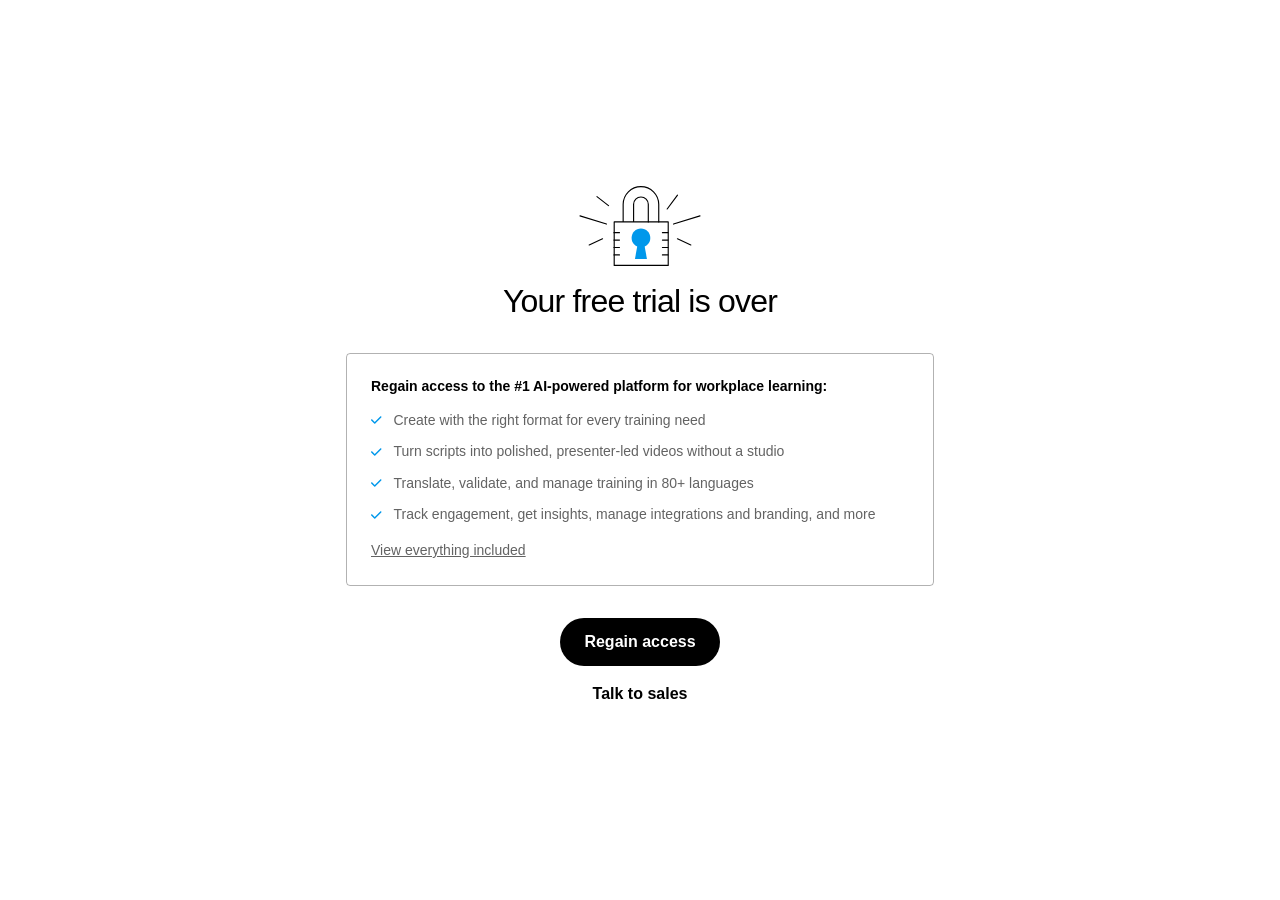
<file: content/index.html>
<!doctype html>
<!-- 
course package version: aKeL6gYb
rise_frontend sha: a0a62df9d7b490527495443284ca14680407effd
ai_scenario sha: 55aabcd095d692f18dfa934a567dd61c65f9978a
learn_distribution_frontend sha: bd5091843de000023d3ed8474aa1fabd6828966c
mondrian sha: f7d5c4811fbd185bc3e0fb5e382e820a2f8ed836
sandbox sha: 42753f3391b109fa3788c525c22880445ab48325
 -->
<html lang="en">
  <head>
    <meta charset="utf-8">
    <meta name="viewport" content="width=device-width,initial-scale=1">
    <title>Meet Vishal Saini</title>
    
    <script type="application/json" id="__CONFIG__">
      {"remoteManifest":{"ai_scenario":{".js":["ai-scenario/entry.js"]},"learn_distribution_frontend":{".js":["learn_dist/entry.js"]},"mondrian":{".js":["mondrian/entry.js"]}},"assetTargetPrefixes":{"media":"assets","font":"lib/fonts"},"loadOnlyInLms":false,"surface":"web-export"}
    </script>
    
    <script src="lib/dist/77aa0c2e.js"></script>
  </head>
  <body>
    <div id="app"></div>
    
      <script src="lib/rise/021f8061.js"></script>
    
  </body>
</html>
</file>
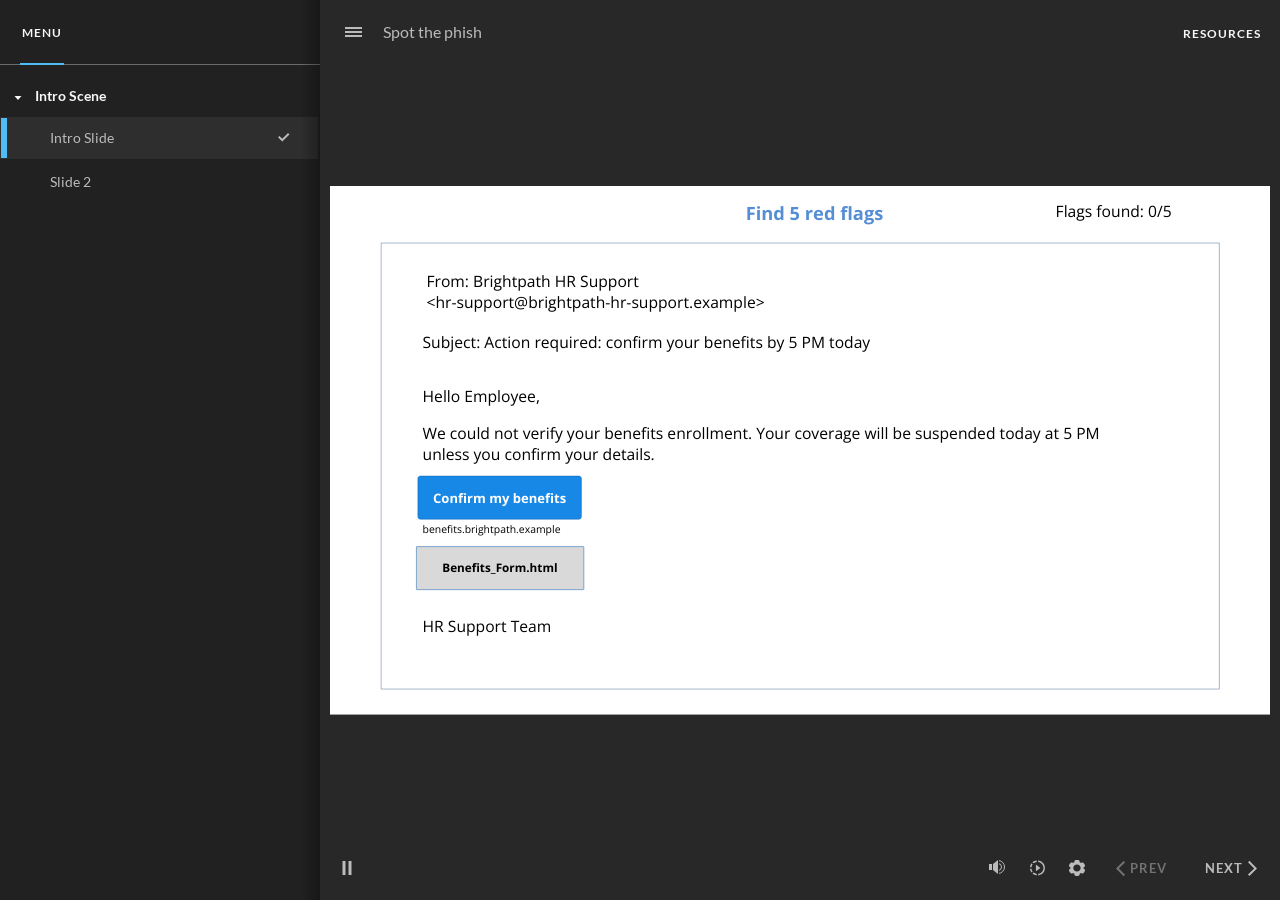
<file: content/assets/m0EwSfmsGH9hBujt/story.html>
﻿<!doctype html>
<html lang="en-US">
<head>
  <meta charset="utf-8">
  <!-- Created using Storyline 360 x64 - http://www.articulate.com  -->
  <!-- version: 3.129.38633.0 -->
  <title>Spot the phish</title>
  <meta http-equiv="x-ua-compatible" content="IE=edge"/>
  <meta name="viewport" content="width=device-width,initial-scale=1,user-scalable=no,shrink-to-fit=no,minimal-ui"/>
  <meta name="apple-mobile-web-app-capable" content="yes"/>
  <style>
    html, body { height: 100%; padding: 0; margin: 0 }
    #app { height: 100%; width: 100%; }
  </style>

  <script>
    window.DS = {};
    window.globals = {
      DATA_PATH_BASE: '',
      HAS_FRAME: true,
      HAS_SLIDE: true,

      lmsPresent: false,
      tinCanPresent: false,
      cmi5Present: false,
      aoSupport: false,
      scale: 'Scaled',
      captureRc: false,
      browserSize: 'optimal',
      bgColor: '#282828',
      features: 'DropInBase,EngagePromiseUpgrade,FinalPromiseUpgrade,JsInteractions,Localization,PlayerMemoryEnhancements,SlideLevelScale,SlidePromiseUpgrade,StartupPromiseUpgrade,ViewPromiseUpgrade',
      themeName: 'unified',
      preloaderColor: '#FFFFFF',
      suppressAnalytics: false,
      productChannel: 'stable',
      publishSource: 'storyline',
      aid: 'aid|26c4958e-d73e-5fcf-bc8a-ed8cb15ce79b',
      cid: 'e6e7ca18-b971-4514-96ed-aaaa1c3e241e',
      playerVersion: '3.129.38633.0',
      publishTimestamp: '2026-11-06T16:45:01.5329266Z',
      maxIosVideoElements: 10,
      connectionSettings: { message: 'You%20are%20offline.%20Trying%20to%20reconnect...', useDarkTheme: false, mode: 'disabled' },
      hasFeature: function(feature) {
        return this.features.split(',').includes(feature);
      },
      
      parseParams: function(qs) {
        if (window.globals.parsedParams != null) {
          return window.globals.parsedParams;
        }
        qs = (qs || window.location.search.substr(1)).split('+').join(' ');
        var params = {},
            tokens,
            re = /[?&]?([^=]+)=([^&]*)/g;

        while (tokens = re.exec(qs)) {
          params[decodeURIComponent(tokens[1]).trim()] =
            decodeURIComponent(tokens[2]).trim();
        }
        window.globals.parsedParams = params;
        return params;
      }

    };

    if (window.flagsUnderTest != null) {
      window.globals.features = window.flagsUnderTest.reduce((accum, feature) => {
        if (!accum.includes(feature)) {
          accum.push(feature);
        }
        return accum;
      }, window.globals.features.split(',')).join();
    }
  </script>
  <script>
    var isIe11 = ('ActiveXObject' in window || window.MSBlobBuilder != null)
      && window.msCrypto != null && !window.ActiveXObject;
    if (isIe11) {
      window.globals.unsupportedBrowser = true;
      document.write(atob('[base64]'));
    }
  </script>

  <script>
    if (window.globals.hasFeature('Localization')) {
      
      
    }
  </script>

  
  <script src='lms/scormdriver.js' type=text/javascript></script>
  <script>window.THREE = { };</script>
  
<meta name="robots" content="noindex, nofollow"></head>
<body style="background: #282828" class="cs-HTML theme-unified">
  <script id="360-player-interface" type="text/javascript" src="../../lib/player-interface.js"></script>
  <script>!function(){var e,i=/iPhone/i,o=/iPod/i,n=/iPad/i,t=/\biOS-universal(?:.+)Mac\b/i,r=/\bAndroid(?:.+)Mobile\b/i,a=/Android/i,d=/(?:SD4930UR|\bSilk(?:.+)Mobile\b)/i,p=/Silk/i,l=/Windows Phone/i,u=/\bWindows(?:.+)ARM\b/i,b=/BlackBerry/i,s=/BB10/i,c=/Opera Mini/i,f=/\b(CriOS|Chrome)(?:.+)Mobile/i,h=/Mobile(?:.+)Firefox\b/i,v=function(e){return void 0!==e&&"MacIntel"===e.platform&&"number"==typeof e.maxTouchPoints&&e.maxTouchPoints>1&&"undefined"==typeof MSStream};e=function(e){var m={userAgent:"",platform:"",maxTouchPoints:0};e||"undefined"==typeof navigator?"string"==typeof e?m.userAgent=e:e&&e.userAgent&&(m={userAgent:e.userAgent,platform:e.platform,maxTouchPoints:e.maxTouchPoints||0}):m={userAgent:navigator.userAgent,platform:navigator.platform,maxTouchPoints:navigator.maxTouchPoints||0};var g=m.userAgent,y=g.split("[FBAN");void 0!==y[1]&&(g=y[0]),void 0!==(y=g.split("Twitter"))[1]&&(g=y[0]);var A=function(e){return function(i){return i.test(e)}}(g),w={apple:{phone:A(i)&&!A(l),ipod:A(o),tablet:!A(i)&&(A(n)||v(m))&&!A(l),universal:A(t),device:(A(i)||A(o)||A(n)||A(t)||v(m))&&!A(l)},amazon:{phone:A(d),tablet:!A(d)&&A(p),device:A(d)||A(p)},android:{phone:!A(l)&&A(d)||!A(l)&&A(r),tablet:!A(l)&&!A(d)&&!A(r)&&(A(p)||A(a)),device:!A(l)&&(A(d)||A(p)||A(r)||A(a))||A(/\bokhttp\b/i)},windows:{phone:A(l),tablet:A(u),device:A(l)||A(u)},other:{blackberry:A(b),blackberry10:A(s),opera:A(c),firefox:A(h),chrome:A(f),device:A(b)||A(s)||A(c)||A(h)||A(f)},any:!1,phone:!1,tablet:!1};return w.any=w.apple.device||w.android.device||w.windows.device||w.other.device,w.phone=w.apple.phone||w.android.phone||w.windows.phone,w.tablet=w.apple.tablet||w.android.tablet||w.windows.tablet,w}(),"object"==typeof exports&&"undefined"!=typeof module?module.exports=e:"function"==typeof define&&define.amd?define((function(){return e})):this.isMobile=e}();
    window.isMobile.apple.tablet = window.isMobile.apple.tablet ||
      (navigator.platform === 'MacIntel' && navigator.maxTouchPoints > 1);
    window.isMobile.apple.device = window.isMobile.apple.device || window.isMobile.apple.tablet;
    window.isMobile.tablet = window.isMobile.tablet || window.isMobile.apple.tablet;
    window.isMobile.any = window.isMobile.any || window.isMobile.apple.tablet;
  </script>

  <div id="focus-sink" tabindex="-1"></div>

  <div id="preso"></div>
  <script>
    (function() {

      var classTypes = [ 'desktop', 'mobile', 'phone', 'tablet' ];

      var addDeviceClasses = function(prefix, testObj) {
        var curr, i;
        for (i = 0; i < classTypes.length; i++) {
          curr = classTypes[i];
          if (testObj[curr]) {
            document.body.classList.add(prefix + curr);
          }
        }
      };

      var params = window.globals.parseParams(),
          isDevicePreview = params.devicepreview === '1',
          isPhoneOverride = params.deviceType === 'phone' || (isDevicePreview && params.phone == '1'),
          isTabletOverride = (params.deviceType === 'tablet' || isDevicePreview) && !isPhoneOverride,
          isMobileOverride = isPhoneOverride || isTabletOverride;

      var deviceView = {
        desktop: !window.isMobile.any && !isMobileOverride,
        mobile: window.isMobile.any || isMobileOverride,
        phone: isPhoneOverride || (window.isMobile.phone && !isTabletOverride),
        tablet: isTabletOverride || window.isMobile.tablet
      };

      window.globals.deviceView = deviceView;
      window.isMobile.desktop = !window.isMobile.any;
      window.isMobile.mobile = window.isMobile.any;

      addDeviceClasses('view-', deviceView);

    })();
  </script>
  
  <script src='story_content/triggers.js' type=text/javascript></script>
<script src='story_content/user.js' type=text/javascript></script>
  <div class="slide-loader"></div>

  <script>
    var doc = document, loader = doc.body.querySelector('.slide-loader'); [ 1, 2, 3 ].forEach(function(n) { var d = doc.createElement('div'); d.style.backgroundColor = window.globals.preloaderColor; d.classList.add('mobile-loader-dot'); d.classList.add('dot' + n); loader.appendChild(d); });
  </script>

  <div class="mobile-load-title-overlay" style="display: none">
    <div class="mobile-load-title">Spot the phish</div>
  </div>

  <div class="mobile-chrome-warning"></div>

  
<style>
  .warn-connection-dialog {
    display: none;
    background: transparent;
    pointer-events: all;
    position: fixed;
    left: 0;
    top: 0;
    width: 100%;
    height: 100%;
    z-index: 999;
  }

  .warn-connection-content {
    pointer-events: all;
    border-radius: 4px;
    background: white;
    border: 1px solid #E7E7E7;
    color: #333333;
    box-shadow: 0 2px 4px rgba(0, 0, 0, 0.25);
    transition: all 150ms ease-out;
    position: absolute;
    white-space: nowrap;
  }

  .view-phone.is-landscape .warn-connection-content {
    left: 23px;
    bottom: 23px;
  }

  .view-tablet.is-landscape .warn-connection-content {
    left: 50%;
    top: 20px;
    transform: translateX(-50%);
  }

  .view-mobile.is-portrait .warn-connection-content {
    transform: translate(-50%, calc(-100% - 15px));
  }

  .warn-connection-content p {
    display: inline-block;
    margin: 0 8px 0 0;
    line-height: 33px;
    font-size: 11px;
  }

  .warn-connection-content svg {
    position: relative;
    vertical-align: middle;
    margin: 0 2px 2px 8px;
  }

  .view-desktop .warn-connection-content {
    left: 1.5em;
    bottom: 1.5em;
  }

  .view-desktop .warn-connection-content p {
    font-size: 1.1em;
  }

  .is-offline .warn-connection-dialog {
    display: block;
  }

  .is-offline .cs-panel * {
    pointer-events: none !important;
  }

  .is-offline .cs-panel {
    pointer-events: all !important;
  }

  .is-offline #nav-controls * {
    pointer-events: none !important;
  }

  .is-offline #nav-controls {
    pointer-events: all !important;
  }
</style>

<div class="warn-connection-dialog" role="alertdialog" aria-modal="true" tabindex="0" aria-labelledby="warn-connection-message">
  <div class="warn-connection-content">
    <svg width="17" height="15" viewBox="0 0 17 15" xmlns="http://www.w3.org/2000/svg">
      <path fill="#8F0000" stroke="white" d="M16.07,12.98 L15.88,12.23 L9.51,1.21 C8.97,0.26,7.6,0.26,7.06,1.21 L0.69,12.23 C0.15,13.16,0.81,14.36,1.91,14.36 H14.65 C15.47,14.36,16.05,13.7,16.07,12.98 Z"/>
      <path fill="white" stroke="white" d="M8.58,5.5 C8.35,5.28,8.5,5.35,8.21,5.32 C8.09,5.35,7.97,5.49,7.96,5.67 C7.97,5.79,7.98,5.92,7.98,6.04 L7.98,6.04 C7.99,6.17,8,6.31,8.01,6.43 L8.01,6.44 C8.03,6.92,8.06,7.41,8.09,7.9 L8.09,7.9 C8.12,8.39,8.14,8.88,8.17,9.37 C8.17,9.39,8.18,9.42,8.2,9.44 C8.23,9.46,8.25,9.47,8.28,9.47 C8.31,9.47,8.34,9.46,8.35,9.44 C8.37,9.43,8.38,9.4,8.39,9.35 L8.39,9.34 C8.39,9.24,8.4,9.15,8.4,9.05 L8.4,9.05 C8.41,8.96,8.41,8.86,8.42,8.75 C8.43,8.44,8.45,8.12,8.47,7.81 L8.47,7.81 C8.49,7.49,8.51,7.18,8.53,6.87 C8.55,6.46,8.56,6.05,8.59,5.64 L8.6,5.62 C8.6,5.57,8.59,5.53,8.58,5.5 L8.21,5.32 Z"/>
      <circle fill="white" stroke="white" cx="8.3" cy="11.35" r="0.3"/>
    </svg>
    <p id="warn-connection-message">You are offline. Trying to reconnect...</p>
  </div>
</div>

<script>
  (function() {
    window.DS.connection = {
      warningShown: false,
      assets: {},
      loadingAssetGroup: false,
      retryDelay: 500
    };

    var connectionSettings = window.globals.connectionSettings || {};

    var useConnectionMessages = window.AbortController != null &&
      window.location.protocol != 'file:' &&
      connectionSettings.mode === 'normal';

    window.DS.connection.useConnectionMessages = useConnectionMessages;

    var assetCount = 0;
    var checkLoadedId;


    if (useConnectionMessages && connectionSettings != null) {
      var contentEl = document.querySelector('.warn-connection-content');
      var messageEl = contentEl.querySelector('p');

      if (connectionSettings.useDarkTheme) {
        contentEl.style.borderColor = '#BABBBA';
        contentEl.style.backgroundColor = '#282828';
        contentEl.style.color = '#FFFFFF';
      }

      if (connectionSettings.message != null) {
        messageEl.textContent = window.decodeURIComponent(connectionSettings.message);
      }
    }

    function checkAssetsReady() {
      for (var i in DS.connection.assets) {
        if (!DS.connection.assets[i].success) {
          return false;
        }
      }
      return true;
    }

    function stopAssetGroup() {
      if (!useConnectionMessages) { return; }

      assetCount = 0;

      DS.connection.oldAssetGroup = DS.connection.assets;
      DS.connection.assets = {};
      DS.connection.loadingAssetGroup = false;
      clearInterval(checkLoadedId);
    }

    function startAssetGroup() {
      if (!useConnectionMessages) { return; }
      var ticks = 0;
      clearInterval(checkLoadedId);
      checkLoadedId = setInterval(function() {
        var loaded = 0;
        if (assetCount === 0 && loaded === 0) {
          clearInterval(checkLoadedId);
          return;
        }

        for (var i in DS.connection.assets) {
          if (DS.connection.assets[i].success) {
            loaded++;
          }
        }

        if (assetCount === loaded && checkAssetsReady()) {
          for (var i in DS.connection.assets) {
            if (DS.connection.assets[i].action) {
              DS.connection.assets[i].action();
            }
          }
          hideWarning();
          stopAssetGroup();
        }
      }, 100)
    }

    function requiredAsset(url, action, retry, type) {
      if (!useConnectionMessages) { return; }
      if (DS.connection.assets[url]) { return; }

      DS.connection.assets[url] = {
        success: false, action: action, retry: retry, type: type
      };
      assetCount = Object.keys(DS.connection.assets).length;
      if (!DS.connection.loadingAssetGroup) {
        startAssetGroup();
      }
      DS.connection.loadingAssetGroup = true;
    }

    function assetLoaded(url) {
      if (!useConnectionMessages) { return; }
      if (DS.connection.assets[url]) {
        DS.connection.assets[url].success = true;
      }
    }

    function assetFailed(url) {
      if (!useConnectionMessages) { return; }
      if (!DS.connection.assets[url]) {
        if (/\.js$/.test(url) && url.indexOf('transcripts') === -1) {
          setTimeout(function() {
            if (DS.connection.lastSlideLoaded != null) {
              DS.connection.lastSlideLoaded();
            }
          }, DS.connection.retryDelay);
        }
        return;
      }
      if (!DS.connection.warningShown) { showWarning(); }
      if (DS.connection.assets[url].retry) {
        setTimeout(function() {
          if (!DS.connection.assets[url].success) {
            DS.connection.assets[url].retry()
          }
        }, DS.connection.retryDelay);
      }
    }

    function hideWarning() {
      document.body.classList.remove('is-offline');
      DS.connection.warningShown = false;
      enableKeys();
    }
    DS.connection.hideWarning = hideWarning

    function showWarning(btn) {
      document.body.classList.add('is-offline')
      DS.connection.warningShown = true;
      updateWarningPosition();
      disableKeys();
    }

    function updateWarningPosition() {
      if (!DS.connection.warningShown) {
        return;
      }

      var isPortrait = document.body.classList.contains('is-portrait');
      var isMobile = document.body.classList.contains('view-mobile');
      var warningEl = document.querySelector('.warn-connection-content');

      if (isPortrait && isMobile) {
        var slide = document.querySelector('.primary-slide');
        var slideRect = slide != null
          ? slide.getBoundingClientRect()
          : { top: window.innerHeight, left: 0, width: window.innerWidth };

        warningEl.style.top = `${slideRect.top}px`
        warningEl.style.left = `${slideRect.left + slideRect.width / 2}px`
      } else {
        warningEl.style.top = null;
        warningEl.style.left = null;
      }

      window.requestAnimationFrame(updateWarningPosition);
    }

    function onDisableKeyDown(e) {
      e.preventDefault();
      e.stopImmediatePropagation();
    }

    function onDisableKeyUp(e) {
      e.preventDefault();
      e.stopImmediatePropagation();
    }

    var accStyle = document.createElement('style');
    var warnDialogEl = document.querySelector('.warn-connection-dialog');

    function disableKeys() {
      if (DS.views && DS.views.nsStack && DS.views.nsStack.length === 1) {
        DS.views.nsStack[0].tabReachable = false
        DS.views.nsStack[0].updateTabIndex(true);
      }

      accStyle.innerHTML = '.acc-shadow-dom { display: none; }';
      document.body.appendChild(accStyle);

      warnDialogEl.parentNode.append(warnDialogEl);
      warnDialogEl.focus();
    }

    function enableKeys() {
      accStyle.remove();
      if (DS.views && DS.views.nsStack && DS.views.nsStack.length === 1 && DS.views.nsStack[0].name === '_frame') {
        DS.views.nsStack[0].tabReachable = true;
        DS.views.nsStack[0].updateTabIndex();
      }
    }

    // these will all be noops if the feature flag isn't set in
    // the data and `window.globals.features`
    DS.connection.requiredAsset = requiredAsset;
    DS.connection.assetLoaded = assetLoaded;
    DS.connection.assetFailed = assetFailed;
    DS.connection.stopAssetGroup = stopAssetGroup;
    DS.connection.startAssetGroup = startAssetGroup;
  })();
</script>


  <script>
    
    if (window.autoSpider && window.vInterfaceObject) {
      document.querySelector('.mobile-load-title-overlay').style.display = 'none';
    }
  </script>

  

  <link rel="stylesheet" href="html5/data/css/output.min.css" data-noprefix/>
</body>
<script src="html5/lib/scripts/bootstrapper.min.js"></script>
</html>
</file>
<file: content/assets/m0EwSfmsGH9hBujt/html5/data/css/output.min.css>
@font-face {
  font-family: 'Lato Charset1_ 6hZHTsEo371D53CB';
  src: url('[data-uri]');
  font-style: normal;
  font-weight: normal;
}
@font-face {
  font-family: 'Open Sans Charset1_ 6gf0CA8606F';
  src: url('[data-uri]');
  font-style: normal;
  font-weight: normal;
}
@font-face {
  font-family: 'Open SansBold CharsBold5F5F1466';
  src: url('[data-uri]');
  font-style: normal;
  font-weight: bold;
}
@font-face {
  font-family: 'Open Sans Charset0_v9TY33EDE6F2';
  src: url('[data-uri]');
  font-style: normal;
  font-weight: normal;
}
@font-face {
  font-family: 'Open SansBold CharsBoldE47A47C6';
  src: url('[data-uri]');
  font-style: normal;
  font-weight: bold;
}
.cs-HTML {
  background: rgba(40, 40, 40, 1);
}
.cs-pxabnsnfns00011100101 .cs-infopanel  {
  box-shadow: 0 1px 0 rgba(0, 0, 0, 0);
  background: rgba(255, 255, 255, 1);
}
.cs-pxabnsnfns00011100101 .cs-infopanel .cs-link {
  color: rgba(186, 187, 186, 1);
}
.cs-pxabnsnfns00011100101 .cs-infopanel .cs-link:hover {
  color: rgba(255, 255, 255, 1);
}
.cs-pxabnsnfns00011100101 .cs-infopanel .cs-name {
  color: rgba(68, 68, 68, 1);
}
.cs-pxabnsnfns00011100101 .cs-infopanel .cs-title {
  color: rgba(153, 153, 153, 1);
}
.cs-pxabnsnfns00011100101 .cs-infopanelpopup  {
  box-shadow: 0 1px 0 rgba(0, 0, 0, 0);
  background: rgba(0, 0, 0, 0);
}
.cs-pxabnsnfns00011100101 .cs-infopanelpopup .cs-link {
  color: rgba(255, 0, 0, 1);
}
.cs-pxabnsnfns00011100101 .cs-infopanelpopup .cs-link:hover {
  color: rgba(255, 255, 255, 1);
}
.cs-pxabnsnfns00011100101 .cs-infopanelpopup .cs-name {
  color: rgba(255, 255, 255, 1);
}
.cs-pxabnsnfns00011100101 .cs-infopanelpopup .cs-bio {
  color: rgba(186, 187, 186, 1);
}
.cs-pxabnsnfns00011100101 .cs-timer  {
  color: rgba(186, 187, 186, 1);
}
.cs-pxabnsnfns00011100101 .cs-duration stop:first-child {
  stop-color: rgba(60, 60, 60, 1);
}
.cs-pxabnsnfns00011100101 .cs-duration stop:last-child {
  stop-color: rgba(60, 60, 60, 1);
}
.cs-pxabnsnfns00011100101 .cs-elapsed stop:first-child {
  stop-color: rgba(254, 227, 71, 1);
}
.cs-pxabnsnfns00011100101 .cs-elapsed stop:last-child {
  stop-color: rgba(254, 227, 71, 1);
}
.cs-pxabnsnfns00011100101 .cs-timer .cs-pie .cs-innerstroke {
  stroke: rgba(199, 199, 199, 1);
}
.cs-pxabnsnfns00011100101 .cs-timer .cs-pie .cs-innerborder {
  stroke: rgba(255, 255, 255, 1);
}
.cs-pxabnsnfns00011100101 .cs-window  {
  box-shadow: 0 8px 5px rgba(0, 0, 0, 0.2);
  border-color: rgba(49, 99, 0, 0);
  background: rgba(33, 33, 33, 1);
  color: rgba(248, 248, 248, 1);
}
.cs-pxabnsnfns00011100101 .cs-window .cs-diva {
  border-color: rgba(78, 78, 78, 1);
}
.cs-pxabnsnfns00011100101 .cs-window .cs-divb {
  border-color: rgba(78, 78, 78, 0);
}
.cs-pxabnsnfns00011100101 .cs-editor .cs-editor-slide {
  color: rgba(226, 226, 226, 1);
}
.cs-pxabnsnfns00011100101 .cs-editor .cs-editor-html {
  color: rgba(186, 187, 186, 1);
}
.cs-pxabnsnfns00011100101 .cs-editor .cs-editor-button {
  text-shadow: 0 1px 0 rgba(0, 0, 0, 0);
  color: rgba(255, 255, 255, 1);
  border-color: rgba(211, 211, 211, 1);
  background: rgba(34, 34, 34, 1);
}
.cs-pxabnsnfns00011100101 .cs-editor .cs-editor-button:hover {
  background: rgba(68, 68, 68, 1);
}
.cs-pxabnsnfns00011100101 .cs-editor .cs-editor-button:active {
  background: rgba(68, 68, 68, 1);
}
.cs-pxabnsnfns00011100101 .cs-listitem  {
  color: rgba(186, 187, 186, 1);
  border-color: none;
  border: 1px solid transparent;
}
.cs-pxabnsnfns00011100101 .cs-listitem:hover {
  background: rgba(255, 255, 255, 0.06);
  border-color: rgba(108, 108, 108, 1) !important;
  border-width: 1px;
  border-radius: 2px;
  border-style: solid;
  box-sizing: border-box;
}
.cs-pxabnsnfns00011100101 .cs-listitem.hover {
  background: rgba(255, 255, 255, 0.06);
  border-color: rgba(108, 108, 108, 1) !important;
  border-width: 1px;
  border-radius: 2px;
  border-style: solid;
  box-sizing: border-box;
}
.cs-pxabnsnfns00011100101 .cs-glossary  {
  color: rgba(186, 187, 186, 1);
}
.cs-pxabnsnfns00011100101 .cs-glossary .cs-scrolling-panel {
  background: rgba(0, 0, 0, 0);
}
.cs-pxabnsnfns00011100101 .cs-glossary .cs-term.cs-selected .cs-choice-list-trigger {
  color: rgba(255, 255, 255, 1);
  background: rgba(255, 255, 255, 1);
}
.cs-pxabnsnfns00011100101 .cs-glossary .cs-term.cs-selected .cs-choice-list-trigger:focus {
  color: rgba(255, 255, 255, 1);
  background: rgba(255, 255, 255, 1);
}
.cs-pxabnsnfns00011100101 .cs-glossary .cs-term:hover .cs-choice-list-trigger {
  background: rgba(186, 187, 186, 1);
}
.cs-pxabnsnfns00011100101 .cs-glossary .cs-term.hover .cs-choice-list-trigger {
  background: rgba(186, 187, 186, 1);
}
.cs-pxabnsnfns00011100101 .cs-glossary .cs-term .cs-choice-list-trigger:focus {
  background: rgba(186, 187, 186, 1);
}
.cs-pxabnsnfns00011100101 .cs-glossary .cs-diva {
  border-color: rgba(0, 0, 0, 0);
}
.cs-pxabnsnfns00011100101 .cs-glossary .cs-divb {
  border-color: rgba(0, 0, 0, 0);
}
.cs-pxabnsnfns00011100101 .cs-glossary .cs-divc {
  border-color: rgba(0, 0, 0, 0);
}
.cs-pxabnsnfns00011100101 .cs-glossary .cs-heading {
  color: rgba(248, 248, 248, 1);
  font-weight: 700;
}
.note-content p span {
  color: rgba(186, 187, 186, 1);
  line-height: 1.4em;
  font-size: 103.769%;
}
.cs-pxabnsnfns00011100101 .cs-resource .cs-separator {
  border-color: rgba(0, 0, 0, 0);
}
.cs-pxabnsnfns00011100101 .cs-outline  {
  color: rgba(45, 45, 45, 1);
}
.cs-pxabnsnfns00011100101 .cs-outline .cs-diva {
  border-color: rgba(0, 0, 0, 0);
}
.cs-pxabnsnfns00011100101 .cs-outline .cs-divb {
  border-color: rgba(0, 0, 0, 0);
}
.cs-pxabnsnfns00011100101 .cs-outline .cs-divc {
  border-color: rgba(0, 0, 0, 0);
}
.cs-pxabnsnfns00011100101 .cs-outline .cs-search-filter:hover {
  color: rgba(0, 0, 0, 0);
}
.cs-pxabnsnfns00011100101 .cs-outline .cs-search-filter.hover {
  color: rgba(0, 0, 0, 0);
}
.cs-pxabnsnfns00011100101 .cs-transcript  {
  color: rgba(255, 255, 255, 1);
}
.cs-pxabnsnfns00011100101 .cs-transcript .cs-div {
  border-color: rgba(0, 0, 0, 0);
}
.cs-pxabnsnfns00011100101 .cs-tabs:not(.topmenu-item) {
  color: rgba(248, 248, 248, 1);
}
.cs-pxabnsnfns00011100101 .cs-tabs .cs-inner-button:not(.topmenu-item) {
  text-shadow: 0 1px 0 rgba(0, 0, 0, 0);
}
.cs-pxabnsnfns00011100101 .cs-tabs:hover:not(.topmenu-item) {
  color: rgba(248, 248, 248, 1);
}
.cs-pxabnsnfns00011100101 .cs-tabs.cs-selected {
  background: rgba(0, 0, 0, 0);
  color: rgba(248, 248, 248, 1);
}
.cs-pxabnsnfns00011100101 .cs-seekcontrol  {
  background: rgba(0, 0, 0, 0);
  border-color: rgba(0, 0, 0, 0);
}
.cs-pxabnsnfns00011100101 .cs-seekcontrol .cs-button:hover .cs-icon {
  fill: rgba(255, 255, 255, 1);
}
.cs-pxabnsnfns00011100101 .cs-seekcontrol .cs-button.hover .cs-icon {
  fill: rgba(255, 255, 255, 1);
}
.cs-pxabnsnfns00011100101 .cs-seekcontrol .cs-button .cs-icon-shadow {
  fill: rgba(0, 0, 0, 0);
}
.cs-pxabnsnfns00011100101 .cs-seekcontrol .cs-button .cs-icon {
  fill: rgba(180, 180, 180, 1);
}
.cs-pxabnsnfns00011100101 .cs-seekcontrol .cs-seek .cs-fill {
  background: rgba(255, 255, 255, 0.6);
}
.cs-pxabnsnfns00011100101 .cs-seekcontrol .cs-seek {
  background: rgba(108, 108, 108, 1);
  border-color: rgba(0, 0, 0, 0);
}
.cs-pxabnsnfns00011100101 .cs-searchinput .cs-input {
  color: rgba(186, 187, 186, 1);
  border-color: rgba(0, 0, 0, 0);
  background: rgba(255, 255, 255, 0.06);
}
.cs-pxabnsnfns00011100101 .cs-searchinput .cs-input:focus {
  color: rgba(248, 248, 248, 1);
  background: rgba(41, 41, 41, 1);
}
.cs-pxabnsnfns00011100101 .cs-searchinput .cs-input:hover {
  box-shadow: inset 0 0 1px 0 rgba(69, 126, 19, 0);
}
.cs-pxabnsnfns00011100101 .cs-searchinput .cs-input.hover {
  box-shadow: inset 0 0 1px 0 rgba(69, 126, 19, 0);
}
.cs-pxabnsnfns00011100101 .cs-searchinput .cs-button .cs-icon {
  fill: rgba(186, 187, 186, 1);
}
.cs-pxabnsnfns00011100101 .cs-searchinput .cs-button:hover {
  fill: rgba(63, 133, 0, 1);
}
.cs-pxabnsnfns00011100101 .cs-searchinput .cs-button.hover {
  fill: rgba(63, 133, 0, 1);
}
.cs-pxabnsnfns00011100101 .cs-menu  {
  box-shadow: 0 1px 0 rgba(0, 0, 0, 0);
  background: rgba(33, 33, 33, 1);
}
.cs-pxabnsnfns00011100101 .cs-topmenu-item.active .cs-tab {
  background: rgba(33, 33, 33, 1);
}
.cs-pxabnsnfns00011100101 .cs-logo  {
  box-shadow: 0 1px 0 rgba(37, 75, 0, 1);
  background: rgba(255, 255, 255, 0);
}
.cs-pxabnsnfns00011100101 .cs-checkbox  {
  color: rgba(255, 255, 255, 1);
}
.cs-pxabnsnfns00011100101 .cs-checkbox:hover {
  border-color: rgba(175, 221, 130, 1);
}
.cs-pxabnsnfns00011100101 .cs-checkbox.hover {
  border-color: rgba(175, 221, 130, 1);
}
.cs-pxabnsnfns00011100101 .cs-checkbox .cs-box {
  color: rgba(255, 255, 255, 1);
  border-color: rgba(42, 83, 0, 1);
}
.cs-pxabnsnfns00011100101 .cs-checkbox .cs-box:checked::after {
  color: rgba(43, 196, 0, 1);
}
.cs-pxabnsnfns00011100101 .cs-button  {
  text-shadow: 0 1px 0 rgba(0, 0, 0, 0);
  color: rgba(186, 187, 186, 1);
  border-color: rgba(0, 0, 0, 0);
  background: rgba(0, 0, 0, 0);
  box-shadow: 0 1px 0 rgba(0, 0, 0, 0);
}
.cs-pxabnsnfns00011100101 .cs-button .cs-icon {
  fill: rgba(186, 187, 186, 1);
}
.cs-pxabnsnfns00011100101 .cs-button .cs-icon-shadow {
  fill: rgba(0, 0, 0, 0);
}
.cs-pxabnsnfns00011100101 .cs-button:hover {
  background: rgba(248, 248, 248, 1);
}
.cs-pxabnsnfns00011100101 .cs-button.hover {
  background: rgba(248, 248, 248, 1);
}
.cs-pxabnsnfns00011100101 .cs-button:active {
  background: rgba(0, 0, 0, 0);
}
.cs-pxabnsnfns00011100101 .cs-button.cs-disabled:hover {
  background: rgba(0, 0, 0, 0);
}
.cs-pxabnsnfns00011100101 .cs-button.cs-disabled.hover {
  background: rgba(0, 0, 0, 0);
}
.cs-pxabnsnfns00011100101 .cs-button.cs-disabled:active {
  background: rgba(0, 0, 0, 0);
}
.cs-pxabnsnfns00011100101 .cs-button.cs-volume:hover {
  background: rgba(0, 0, 0, 0);
}
.cs-pxabnsnfns00011100101 .cs-button.cs-volume.hover {
  background: rgba(0, 0, 0, 0);
}
.cs-pxabnsnfns00011100101 .cs-button.cs-volume:active {
  background: rgba(0, 0, 0, 0);
}
.cs-pxabnsnfns00011100101.cs-base  {
  color: rgba(186, 187, 186, 1);
  border-color: rgba(40, 40, 40, 1);
  background: rgba(40, 40, 40, 1);
}
.cs-pxabnsnfns00011100101.cs-base .cs-separator .cs-diva {
  background: rgba(69, 69, 69, 1);
}
.cs-pxabnsnfns00011100101.cs-base .cs-separator .cs-divb {
  background: rgba(0, 0, 0, 0);
}
.cs-pxabnsnfns00011100101.cs-base .cs-topmenu-item.active .cs-tab {
  border-color: rgba(69, 69, 69, 1);
}
.cs-pxabnsnfns00011100101.cs-base .cs-topmenu-item.active .cs-panel {
  border-color: rgba(69, 69, 69, 1);
}
.cs-pxabnsnfns00011100101.cs-base .cs-left {
  background: rgba(33, 33, 33, 1);
}
.cs-pxabnsnfns00011100101.cs-base .cs-area-primary .cs-slide-container {
  background: rgba(40, 40, 40, 1);
}
.cs-pxabnsnfns00011100101.cs-base.cs-custom-theme .cs-brandhighlight-bg {
  background: rgba(79, 189, 244, 1) !important;
}
.cs-pxabnsnfns00011100101.cs-base.cs-custom-theme .cs-brandhighlight-secondary-bg {
  background: rgba(255, 255, 255, 1) !important;
}
.cs-pxabnsnfns00011100101.cs-base.cs-custom-theme .cs-brandhighlight-border {
  border-color: rgba(79, 189, 244, 1) !important;
}
.cs-pxabnsnfns00011100101.cs-base.cs-custom-theme .cs-brandhighlight-text {
  color: rgba(79, 189, 244, 1) !important;
}
.cs-pxabnsnfns00011100101.cs-base.cs-custom-theme .cs-brandhighlight-fill {
  fill: rgba(79, 189, 244, 1) !important;
}
.cs-pxabnsnfns00011100101.cs-base.cs-custom-theme .cs-listitem.cs-selected {
  background-color: rgba(255, 255, 255, 0.06) !important;
}
.cs-pxabnsnfns00011100101 .cs-volume::-moz-range-thumb {
  border-color: rgba(43, 85, 0, 1);
  box-shadow: inset 0 0 1px 0 rgba(43, 85, 0, 1);
  background: rgba(255, 255, 255, 1);
}
.cs-pxabnsnfns00011100101 .cs-volume::-ms-thumb {
  border-color: rgba(43, 85, 0, 1);
  box-shadow: inset 0 0 1px 0 rgba(43, 85, 0, 1);
  background: rgba(255, 255, 255, 1);
}
.cs-pxabnsnfns00011100101 .cs-volume::-webkit-slider-thumb {
  border-color: rgba(43, 85, 0, 1);
  box-shadow: inset 0 0 1px 0 rgba(43, 85, 0, 1);
  background: rgba(255, 255, 255, 1);
}
.cs-pxabnsnfns00011100101 .cs-volume::-moz-range-track {
  border-color: rgba(66, 140, 1, 1);
  background: rgba(108, 108, 108, 1);
}
.cs-pxabnsnfns00011100101 .cs-volume::-ms-track {
  border-color: rgba(66, 140, 1, 1);
  background: rgba(108, 108, 108, 1);
}
.cs-pxabnsnfns00011100101 .cs-volume::-webkit-slider-runnable-track {
  border-color: rgba(66, 140, 1, 1);
  background: rgba(108, 108, 108, 1);
}
body.show-focus .tab-focus-box {
  box-shadow: 0 0 0 1px rgba(255, 255, 0, 1), 0 0 0 3px rgba(0, 32, 96, 1), 0 0 5px 5px rgba(255, 255, 0, 1);
  border-color: transparent;
  outline: 2px transparent solid;
}
.skipnav {
  box-shadow: 0 0 0 1px rgba(255, 255, 0, 1), 0 0 0 3px rgba(0, 32, 96, 1), 0 0 5px 5px rgba(255, 255, 0, 1);
  border-color: transparent;
  outline: 2px transparent solid;
}
.cs-pxabnsnfns00011100101 .cs-listitem:hover {
  color: none;
}
.cs-pxabnsnfns00011100101 .cs-listitem.hover {
  color: none;
}
.cs-pxabnsnfns00011100101 .cs-listitem.cs-viewed {
  color: #BABBBA;
}
.cs-pxabnsnfns00011100101 .cs-listitem {
  color: #BABBBA;
}
.cs-pxabnsnfns00011100101 .cs-listitem:hover .cs-icon-carrot * {
  fill: none;
}
.cs-pxabnsnfns00011100101 .cs-listitem.hover .cs-icon-carrot * {
  fill: none;
}
.cs-pxabnsnfns00011100101 .cs-listitem .cs-icon-carrot {
  color: none;
  top: calc(3px);
}
.cs-pxabnsnfns00011100101 .cs-listitem .cs-icon-carrot .cs-shadow {
  color: #F8F8F8;
}
.cs-pxabnsnfns00011100101 .item-collapsible .is-scene {
  color: #F8F8F8 !important;
  font-weight: 700;
}
.cs-pxabnsnfns00011100101 .is-scene .cs-icon-carrot * {
  color: #F8F8F8 !important;
  font-weight: 700;
}
.cs-pxabnsnfns00011100101 .is-scene:not(.outline-links-collapse) > a {
  color: #F8F8F8;
}
.cs-pxabnsnfns00011100101 .is-scene:not(.outline-links-collapse) .cs-icon-carrot * {
  fill: none !important;
  color: #F8F8F8 !important;
}
.cs-pxabnsnfns00011100101 .tabs, .cs-pxabnsnfns00011100101 .cs-logo {
  border-bottom: 1px solid rgba(108, 108, 108, 1);
}
.cs-pxabnsnfns00011100101 .area-secondary-wrapper:after {
  background-image: url('[data-uri]');
  background-size: 100%;
}
.cs-pxabnsnfns00011100101 .panel-footer {
  background: #212121;
}
.cs-pxabnsnfns00011100101 #outline-search {
  background: rgba(255, 255, 255, 0.06);
  border-color: rgba(108, 108, 108, 1);
  border-width: 1px;
  border-style: solid;
}
.cs-pxabnsnfns00011100101 .topmenu-panel #outline-search {
  background: #545454;
}
.cs-pxabnsnfns00011100101 .search-icon circle, .cs-pxabnsnfns00011100101 .search-icon path {
  stroke: #BABBBA;
}
.cs-pxabnsnfns00011100101 #outline-search input[type   =search] {
  color: #F8F8F8;
}
.cs-pxabnsnfns00011100101 #outline-search ::-webkit-input-placeholder {
  color: #BABBBA !important;
}
.cs-pxabnsnfns00011100101 #outline-search :-ms-input-placeholder {
  color: #BABBBA !important;
}
.cs-pxabnsnfns00011100101 #outline-search ::-moz-placeholder {
  color: #BABBBA !important;
  opacity: 1;
}
.cs-pxabnsnfns00011100101 .cs-topmenu-item.active, body:not(.is-touchable-tablet) .cs-pxabnsnfns00011100101 .cs-topmenu-item:hover {
  color: #F8F8F8;
}
.cs-pxabnsnfns00011100101 .cs-topmenu-item.button-tapped {
  color: #F8F8F8;
}
.cs-pxabnsnfns00011100101 .cs-topmenu-item.active .cs-tab, .cs-pxabnsnfns00011100101 .cs-topmenu-item .cs-tab {
  background: transparent !important;
  border: none !important;
}
.cs-pxabnsnfns00011100101 .top-tabs-drop-icon div {
  background: #BABBBA;
}
.cs-pxabnsnfns00011100101 .cs-panel.topmenu-panel .panel-content, .cs-pxabnsnfns00011100101 .top-tabs-drop {
  background: #212121;
}
.cs-pxabnsnfns00011100101 .cs-topmenu-item.active .cs-panel {
  background: #212121;
}
.cs-pxabnsnfns00011100101 .cs-menu.topmenu-panel, .cs-pxabnsnfns00011100101 .top-tabs-drop {
  border: 1px solid rgba(69, 69, 69, 1) !important;
  border-radius: 3px;
}
.cs-pxabnsnfns00011100101 .resources .resources-list a:hover {
  background: rgba(255, 255, 255, 0.06);
}
body:not(.is-touchable-tablet) .cs-pxabnsnfns00011100101 .resources .resources-list a:hover {
  background: rgba(255, 255, 255, 0.06);
}
.cs-pxabnsnfns00011100101 .resources .resources-list a.hover {
  background: rgba(255, 255, 255, 0.06);
}
body:not(.is-touchable-tablet) .cs-pxabnsnfns00011100101 .resources .resources-list a.hover {
  background: rgba(255, 255, 255, 0.06);
}
.cs-pxabnsnfns00011100101 .resources .resources-list a.button-tapped {
  background: rgba(255, 255, 255, 0.06);
}
.cs-pxabnsnfns00011100101 .cs-icon path, .cs-pxabnsnfns00011100101 .cs-icon rect, .cs-pxabnsnfns00011100101 .cs-icon polygon, .cs-pxabnsnfns00011100101 .menu-icon-wrapper.menu-icon-wrapper-hover path {
  fill: #BABBBA;
}
.cs-pxabnsnfns00011100101 .cs-icon .icon-stroke-only {
  fill: none !important;
  stroke: #BABBBA !important;
}
body:not(.is-touchable-tablet) .cs-pxabnsnfns00011100101 .cs-button:hover .cs-icon path, body:not(.is-touchable-tablet) .cs-pxabnsnfns00011100101 .cs-button:hover .cs-icon rect, body:not(.is-touchable-tablet) .cs-pxabnsnfns00011100101 .cs-button:hover .cs-icon polygon {
  fill: #F8F8F8;
}
body:not(.is-touchable-tablet) .cs-pxabnsnfns00011100101 .cs-tabs:hover .search-icon circle, body:not(.is-touchable-tablet) .cs-pxabnsnfns00011100101 .cs-tabs:hover .search-icon path {
  stroke: #F8F8F8;
}
.cs-pxabnsnfns00011100101 .cs-button.button-tapped .cs-icon path, .cs-pxabnsnfns00011100101 .cs-button.button-tapped .cs-icon rect, .cs-pxabnsnfns00011100101 .cs-button.button-tapped .cs-icon polygon {
  fill: #F8F8F8;
}
body:not(.is-touchable-tablet) .cs-pxabnsnfns00011100101 .cs-button:hover .cs-icon .icon-stroke-only {
  fill: none !important;
  stroke: #F8F8F8 !important;
}
.cs-pxabnsnfns00011100101 .cs-button:button-tapped .cs-icon .icon-stroke-only {
  fill: none !important;
  stroke: #F8F8F8 !important;
}
.cs-pxabnsnfns00011100101 .menu-icon-wrapper.menu-icon-wrapper-hover svg path {
  fill: #F8F8F8;
}
.floating-sidebar:not(.sidebar-closed) .cs-pxabnsnfns00011100101 #hamburger .menu-icon-wrapper svg path {
  fill: #BABBBA;
}
.floating-sidebar:not(.sidebar-closed) .cs-pxabnsnfns00011100101 #hamburger .menu-icon-wrapper.menu-icon-wrapper-hover svg path {
  fill: #F8F8F8;
}
.cs-pxabnsnfns00011100101 .volume .btn:before {
  background-image: url('[data-uri]');
}
.cs-pxabnsnfns00011100101 .volume-track {
  background: #6C6C6C;
}
.cs-pxabnsnfns00011100101 .volume-icon circle {
  stroke: #BABBBA;
}
.cs-pxabnsnfns00011100101 .cs-settings > .settings-panel {
  background: #212121;
  border: 1px solid rgba(69, 69, 69, 1) !important;
  border-radius: 3px;
}
.cs-pxabnsnfns00011100101 .cs-settings > .panel-down-arrow {
  fill: #212121;
}
.cs-pxabnsnfns00011100101 .switch-toggle .border {
  stroke: #7C7C7C;
}
.cs-pxabnsnfns00011100101 .switch-toggle .thumb-off .thumb {
  fill: #A2A2A2;
}
.cs-pxabnsnfns00011100101 .switch-toggle .thumb-on .track {
  fill: rgba(79, 189, 244, 1);
}
.cs-pxabnsnfns00011100101 .switch-toggle .thumb-off .track {
  fill: rgba(255, 255, 255, 0.1);
}
.cs-pxabnsnfns00011100101 .switch-label {
  color: #BABBBA;
}
.cs-pxabnsnfns00011100101 .cs-panel .scrollarea-btn:after {
  background: rgba(179, 180, 179, 0.75);
}
.scrollarea-scrollbar:hover .scrollarea-btn:after, .scrollarea-scrollbar.highlight-scrollbar .scrollarea-btn:after {
  background: rgba(179, 180, 179, 0.75);
}
.floating-sidebar .sidebar-overlay {
  background: rgba(0, 0, 0, 0.85);
}
.cs-pxabnsnfns00011100101 .overlay-message {
  background: rgba(0, 0, 0, 0.85);
}
.cs-pxabnsnfns00011100101 .top-ui-bg, .cs-pxabnsnfns00011100101 .bottom-ui-bg, .cs-pxabnsnfns00011100101 .right-ui-bg, .cs-pxabnsnfns00011100101 .left-ui-bg {
  background: rgba(40, 40, 40, 0.8);
}
.cs-pxabnsnfns00011100101 .circle-progress-bg {
  fill: #282828;
}
.cs-pxabnsnfns00011100101 .circle-progress-well {
  fill: #6C6C6C;
}
.cs-pxabnsnfns00011100101 .circle-progress-pie {
  stroke: #6C6C6C;
}
.cs-pxabnsnfns00011100101 .lightbox .option-pane {
  background: rgba(40, 40, 40, 0.8);
}
.cs-pxabnsnfns00011100101 .lightbox .option-pane:before {
  background: #282828;
}
.cs-pxabnsnfns00011100101 .message-window {
  background: #212121;
  border: 1px solid rgba(255, 255, 255, 1) !important;
  border-radius: 3px;
}
.cs-pxabnsnfns00011100101 .message-window-header p, .cs-pxabnsnfns00011100101 .message-window-text {
  color: #F8F8F8;
}
.cs-pxabnsnfns00011100101 .message-window-header p {
  border-bottom: 1px solid rgba(255, 255, 255, 1);
}
.cs-pxabnsnfns00011100101 .message-window button.slide-object-button {
  border: 1px solid rgba(255, 255, 255, 1) !important;
}
.cs-pxabnsnfns00011100101 .message-window button.slide-object-button:hover {
  background: rgba(255, 255, 255, 0.06) !important;
}
.message-window .slide-object-button tspan, .message-window .slide-object-button-text tspan {
  fill: #F8F8F8 !important;
}
body:not(.is-touchable-tablet) .cs-pxabnsnfns00011100101 .cs-button:hover .text {
  color: #F8F8F8;
}
.cs-pxabnsnfns00011100101 .cs-button.button-tapped .text {
  color: #F8F8F8;
}
.cs-pxabnsnfns00011100101.cs-base {
  background: #282828;
}
.cs-pxabnsnfns00011100101 .cs-menu {
  background: transparent;
}
.cs-pxabnsnfns00011100101 .progress-bar .progress-bar-fill:after {
  background: #FFFFFF !important;
}
.cs-pxabnsnfns00011100101 .volume-dot {
  background: #FFFFFF !important;
}
.fn-npnxnanbsnfns00011100101 {
  font-family: 'Lato22AB4CAF';
  -webkit-font-variant-ligatures: no-common-ligatures;
  font-variant-ligatures: no-common-ligatures;
}
.fn-pxabnsnfns00011100101 {
  font-family: 'Lato22AB4CAF';
  -webkit-font-variant-ligatures: no-common-ligatures;
  font-variant-ligatures: no-common-ligatures;
}
.fn-npxnabnsnfns00011100101 {
  font-family: 'Lato22AB4CAF';
  -webkit-font-variant-ligatures: no-common-ligatures;
  font-variant-ligatures: no-common-ligatures;
}
.fn-npnxnanbnsnfns00011100101 {
  font-family: 'Lato22AB4CAF';
  -webkit-font-variant-ligatures: no-common-ligatures;
  font-variant-ligatures: no-common-ligatures;
}
.fn-pxabnsnfns00011100100 {
  font-family: 'Lato22AB4CAF';
  -webkit-font-variant-ligatures: no-common-ligatures;
  font-variant-ligatures: no-common-ligatures;
}
@font-face {
  font-family: 'Lato22AB4CAF';
  src: url('[data-uri]');
  font-style: normal;
  font-weight: bold;
}
@font-face {
  font-family: 'Lato22AB4CAF';
  src: url('[data-uri]');
  font-style: normal;
  font-weight: normal;
}
.cs-ExternalInterfaceErrorSlide .cs-buttonOK {
  color: rgba(255, 255, 255, 1);
  border-color: rgba(211, 211, 211, 1);
  background: rgba(34, 34, 34, 1);
  text-shadow: 0 1px 0 rgba(0, 0, 0, 0);
}
.cs-ExternalInterfaceErrorSlide .cs-buttonOK .cs-html {
  color: rgba(186, 187, 186, 1);
}
.cs-ExternalInterfaceErrorSlide .cs-buttonOK .cs-slide {
  border-color: rgba(226, 226, 226, 1);
}
.cs-ExternalInterfaceErrorSlide .cs-buttonOK:hover {
  background: rgba(68, 68, 68, 1);
}
.cs-ExternalInterfaceErrorSlide .cs-buttonOK:active {
  background: rgba(68, 68, 68, 1);
}
</file>
